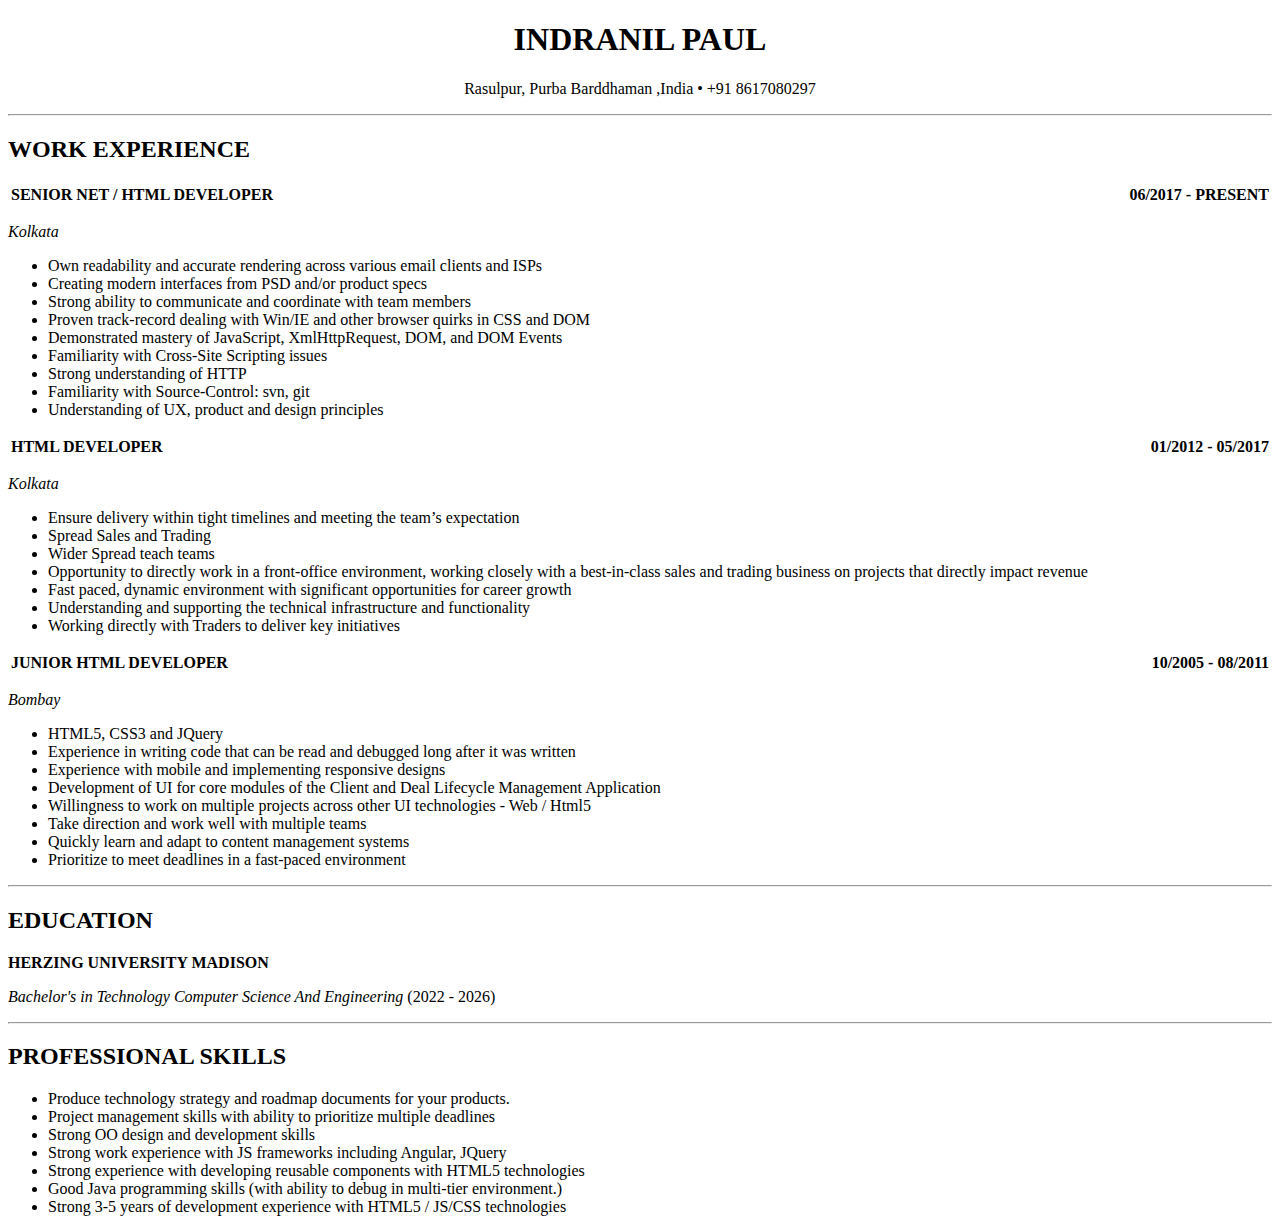
<file: day-1/index.html>
<!DOCTYPE html>
<html>
<head>
    <title>Indranil Paul</title>
    <!-- created by Indranil Paul  -->
</head>
<body>

    <center>
        <h1>INDRANIL PAUL</h1>
        <p>Rasulpur, Purba Barddhaman ,India •  +91 8617080297</p>
    </center>

    <hr>

    <h2>WORK EXPERIENCE</h2>

    <table width="100%">
        <tr>
            <td><b>SENIOR NET / HTML DEVELOPER</b></td>
            <td align="right"><b>06/2017 - PRESENT</b></td>
        </tr>
    </table>
    <p><i>Kolkata</i></p>
    <ul>
        <li>Own readability and accurate rendering across various email clients and ISPs</li>
        <li>Creating modern interfaces from PSD and/or product specs</li>
        <li>Strong ability to communicate and coordinate with team members</li>
        <li>Proven track-record dealing with Win/IE and other browser quirks in CSS and DOM</li>
        <li>Demonstrated mastery of JavaScript, XmlHttpRequest, DOM, and DOM Events</li>
        <li>Familiarity with Cross-Site Scripting issues</li>
        <li>Strong understanding of HTTP</li>
        <li>Familiarity with Source-Control: svn, git</li>
        <li>Understanding of UX, product and design principles</li>
    </ul>

    <table width="100%">
        <tr>
            <td><b>HTML DEVELOPER</b></td>
            <td align="right"><b>01/2012 - 05/2017</b></td>
        </tr>
    </table>
    <p><i>Kolkata</i></p>
    <ul>
        <li>Ensure delivery within tight timelines and meeting the team’s expectation</li>
        <li>Spread Sales and Trading</li>
        <li>Wider Spread teach teams</li>
        <li>Opportunity to directly work in a front-office environment, working closely with a best-in-class sales and trading business on projects that directly impact revenue</li>
        <li>Fast paced, dynamic environment with significant opportunities for career growth</li>
        <li>Understanding and supporting the technical infrastructure and functionality</li>
        <li>Working directly with Traders to deliver key initiatives</li>
    </ul>

    <table width="100%">
        <tr>
            <td><b>JUNIOR HTML DEVELOPER</b></td>
            <td align="right"><b>10/2005 - 08/2011</b></td>
        </tr>
    </table>
    <p><i>Bombay</i></p>
    <ul>
        <li>HTML5, CSS3 and JQuery</li>
        <li>Experience in writing code that can be read and debugged long after it was written</li>
        <li>Experience with mobile and implementing responsive designs</li>
        <li>Development of UI for core modules of the Client and Deal Lifecycle Management Application</li>
        <li>Willingness to work on multiple projects across other UI technologies - Web / Html5</li>
        <li>Take direction and work well with multiple teams</li>
        <li>Quickly learn and adapt to content management systems</li>
        <li>Prioritize to meet deadlines in a fast-paced environment</li>
    </ul>

    <hr>

    <h2>EDUCATION</h2>

    <p><b>HERZING UNIVERSITY MADISON</b></p>
    <p><i>Bachelor's in Technology Computer Science And Engineering</i> (2022 - 2026)</p>

    <hr>

    <h2>PROFESSIONAL SKILLS</h2>
    <ul>
        <li>Produce technology strategy and roadmap documents for your products.</li>
        <li>Project management skills with ability to prioritize multiple deadlines</li>
        <li>Strong OO design and development skills</li>
        <li>Strong work experience with JS frameworks including Angular, JQuery</li>
        <li>Strong experience with developing reusable components with HTML5 technologies</li>
        <li>Good Java programming skills (with ability to debug in multi-tier environment.)</li>
        <li>Strong 3-5 years of development experience with HTML5 / JS/CSS technologies</li>
    </ul>

</body>
</html>
</file>
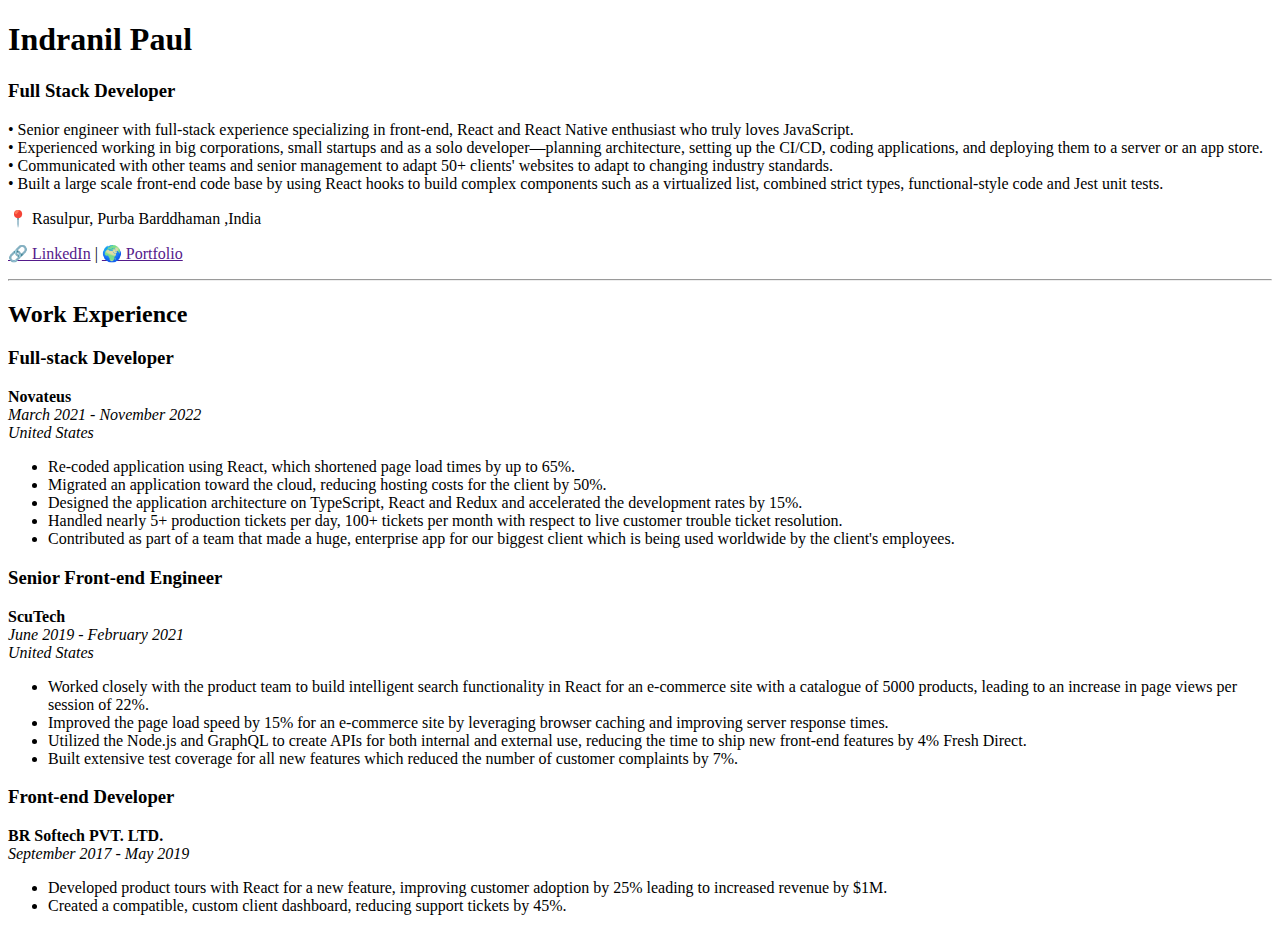
<file: day-2/index.html>
<!DOCTYPE html>
<html lang="en">
<head>
    <meta charset="UTF-8">
    <meta name="viewport" content="width=device-width, initial-scale=1.0">
    <title>Resume - Indranil Paul</title>
</head>
<body>

    <h1>Indranil Paul</h1>
    <h3>Full Stack Developer</h3>

    <p>
        • Senior engineer with full-stack experience specializing in front-end, React and React Native enthusiast who truly loves JavaScript.<br>
        • Experienced working in big corporations, small startups and as a solo developer—planning architecture, setting up the CI/CD, coding applications, and deploying them to a server or an app store.<br>
        • Communicated with other teams and senior management to adapt 50+ clients' websites to adapt to changing industry standards.<br>
        • Built a large scale front-end code base by using React hooks to build complex components such as a virtualized list, combined strict types, functional-style code and Jest unit tests.
    </p>

    <p>📍 Rasulpur, Purba Barddhaman ,India</p>
    <p><a href="">🔗 LinkedIn</a> | <a href="">🌍 Portfolio</a></p>

    <hr>

    <h2>Work Experience</h2>

    <h3>Full-stack Developer</h3>
    <strong>Novateus</strong><br>
    <i>March 2021 - November 2022</i><br>
    <i>United States</i>

    <ul>
        <li>Re-coded application using React, which shortened page load times by up to 65%.</li>
        <li>Migrated an application toward the cloud, reducing hosting costs for the client by 50%.</li>
        <li>Designed the application architecture on TypeScript, React and Redux and accelerated the development rates by 15%.</li>
        <li>Handled nearly 5+ production tickets per day, 100+ tickets per month with respect to live customer trouble ticket resolution.</li>
        <li>Contributed as part of a team that made a huge, enterprise app for our biggest client which is being used worldwide by the client's employees.</li>
    </ul>

    <h3>Senior Front-end Engineer</h3>
    <strong>ScuTech</strong><br>
    <i>June 2019 - February 2021</i><br>
    <i>United States</i>

    <ul>
        <li>Worked closely with the product team to build intelligent search functionality in React for an e-commerce site with a catalogue of 5000 products, leading to an increase in page views per session of 22%.</li>
        <li>Improved the page load speed by 15% for an e-commerce site by leveraging browser caching and improving server response times.</li>
        <li>Utilized the Node.js and GraphQL to create APIs for both internal and external use, reducing the time to ship new front-end features by 4% Fresh Direct.</li>
        <li>Built extensive test coverage for all new features which reduced the number of customer complaints by 7%.</li>
    </ul>

    <h3>Front-end Developer</h3>
    <strong>BR Softech PVT. LTD.</strong><br>
    <i>September 2017 - May 2019</i>

    <ul>
        <li>Developed product tours with React for a new feature, improving customer adoption by 25% leading to increased revenue by $1M.</li>
        <li>Created a compatible, custom client dashboard, reducing support tickets by 45%.</li>
    </ul>

</body>
</html>
</file>
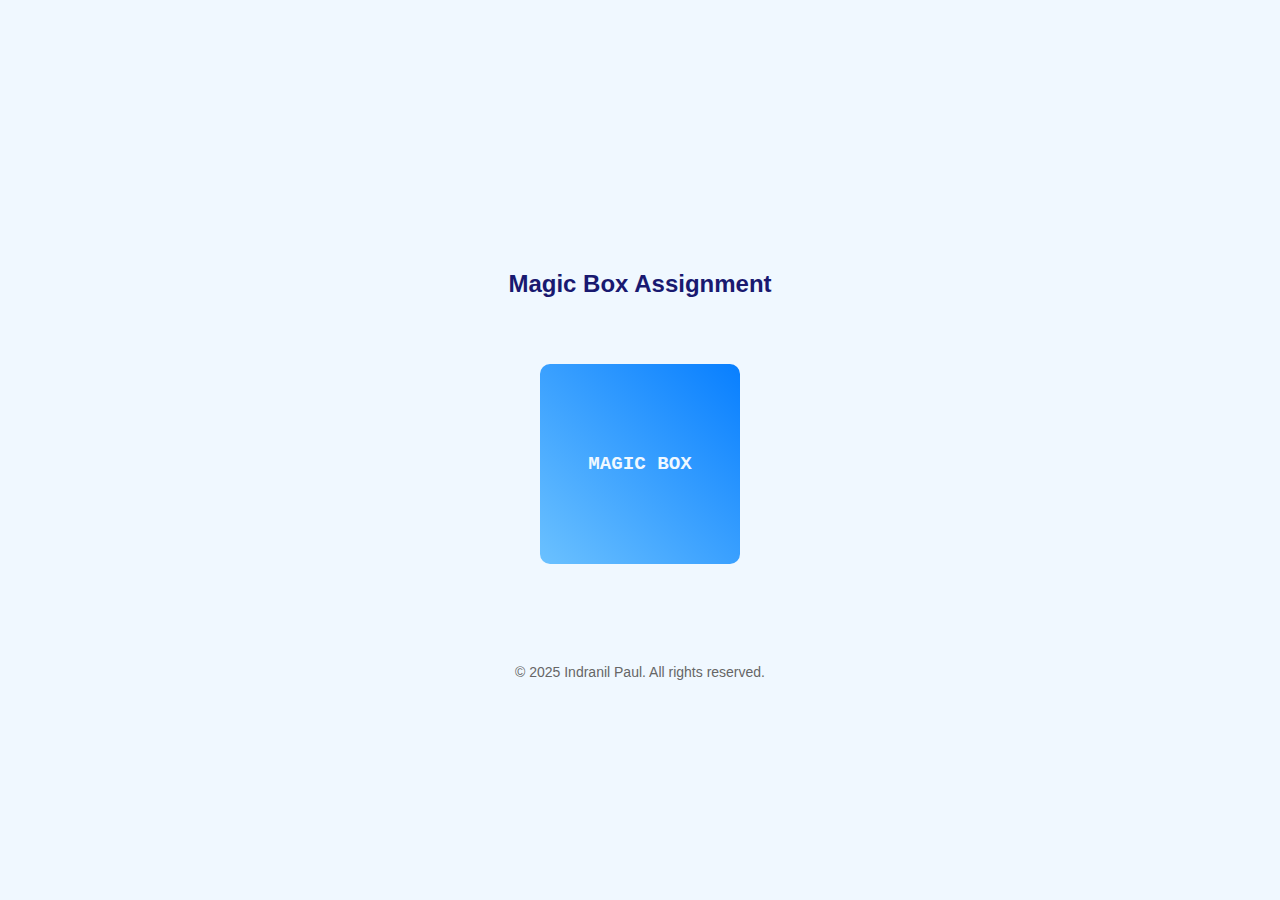
<file: day-4/index.html>
<!DOCTYPE html>
<html lang="en">
<head>
    <meta charset="UTF-8">
    <meta name="viewport" content="width=device-width, initial-scale=1.0">
    <title>Magic Box Assignment</title>
    <!-- Indranil Paul -->
    <link rel="stylesheet" href="style.css">
</head>
<body>
    <h1>Magic Box Assignment</h1>
    <div class="magic-box">
        <span>
            MAGIC BOX
        </span>
    </div>
    <footer>&copy; 2025 Indranil Paul. All rights reserved.</footer>
</body>
</html>
</file>
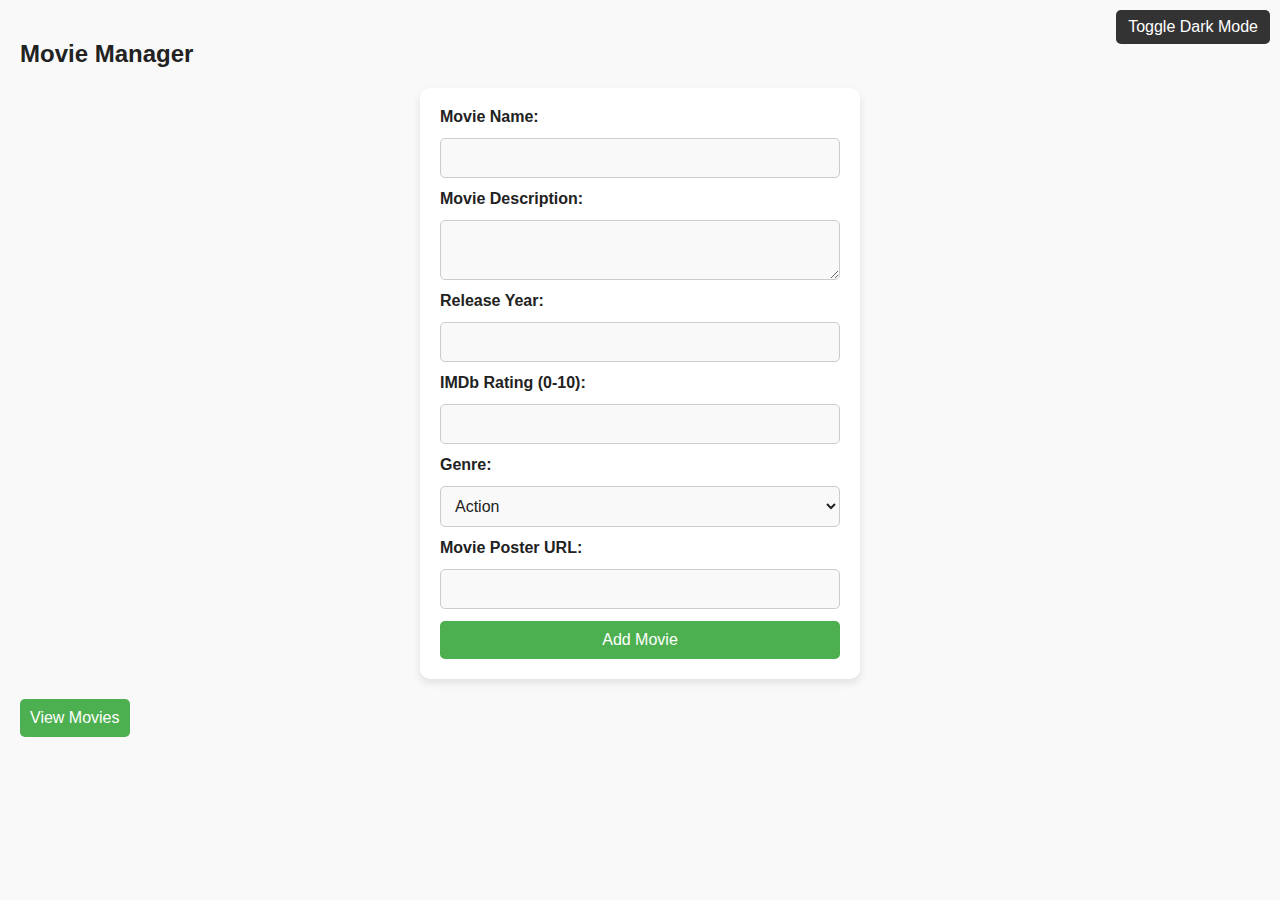
<file: day-12/Movie-Management-System/index.html>
<!DOCTYPE html>
<html lang="en">
<head>
    <meta charset="UTF-8">
    <meta name="viewport" content="width=device-width, initial-scale=1.0">
    <title>Movie Management System</title>
    <link rel="stylesheet" href="styles.css">
</head>
<body>

    <h2>Movie Manager</h2>
    <form id="movieForm">
        <label>Movie Name:</label>
        <input type="text" id="name" required>

        <label>Movie Description:</label>
        <textarea id="description" required></textarea>

        <label>Release Year:</label>
        <input type="number" id="year" min="1900" max="2099" required>

        <label>IMDb Rating (0-10):</label>
        <input type="number" id="rating" step="0.1" min="0" max="10" required>

        <label>Genre:</label>
        <select id="genre">
            <option>Action</option>
            <option>Comedy</option>
            <option>Drama</option>
            <option>Sci-Fi</option>
            <option>Horror</option>
        </select>

        <label>Movie Poster URL:</label>
        <input type="url" id="poster" required>

        <button type="submit">Add Movie</button>
    </form>

    <button onclick="window.location.href='movie.html'">View Movies</button>

    <script src="script.js"></script>
</body>
</html>
</file>
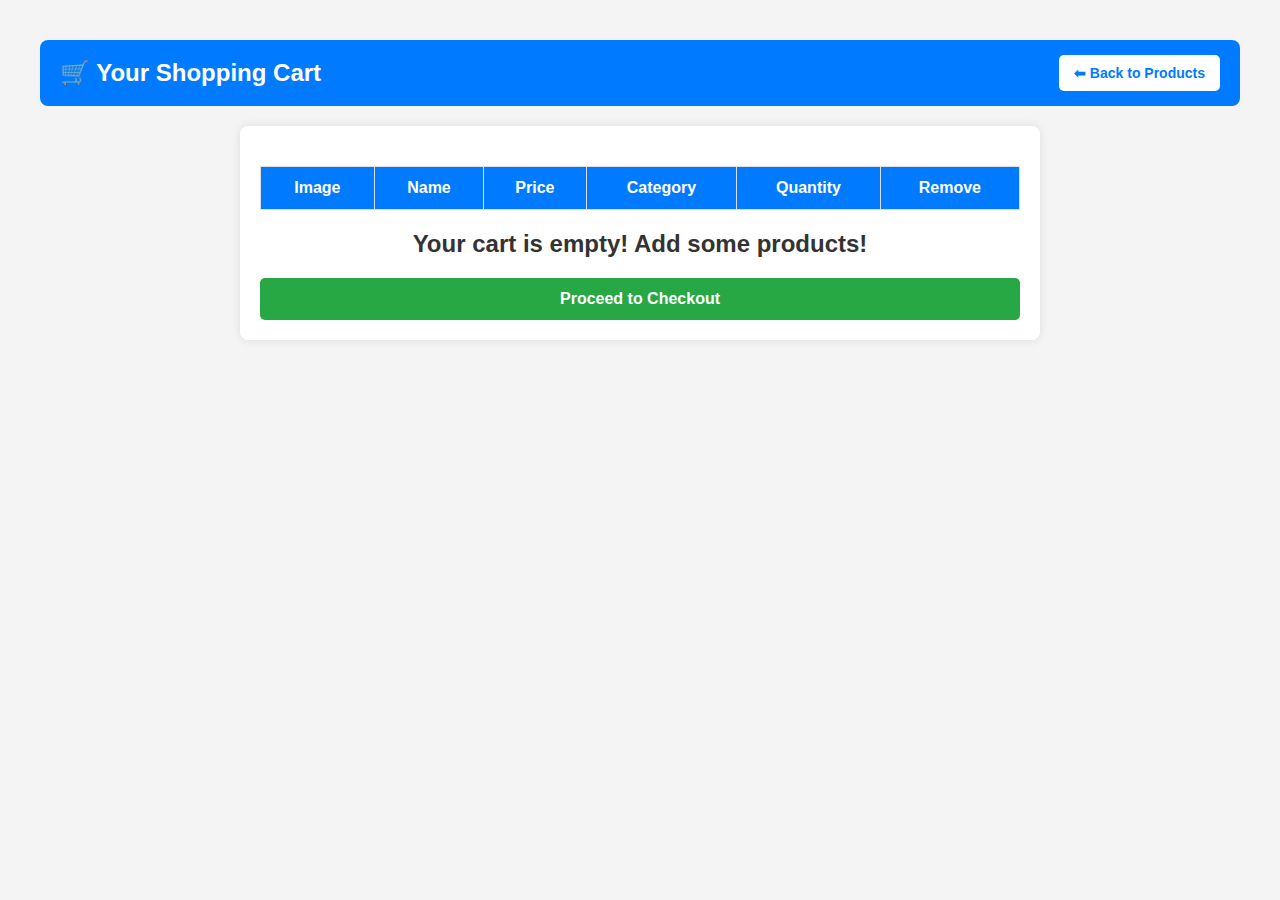
<file: day-13/cart.html>
<!DOCTYPE html>
<html lang="en">
<head>
    <meta charset="UTF-8">
    <meta name="viewport" content="width=device-width, initial-scale=1.0">
    <title>Shopping Cart</title>
    <link rel="stylesheet" href="style.css">
</head>
<body>

    <header>
        <h1>🛒 Your Shopping Cart</h1>
        <button class="back-btn" onclick="goToProducts()">⬅ Back to Products</button>
    </header>

    <div class="cart-container">
        <table>
            <thead>
                <tr>
                    <th>Image</th>
                    <th>Name</th>
                    <th>Price</th>
                    <th>Category</th>
                    <th>Quantity</th>
                    <th>Remove</th>
                </tr>
            </thead>
            <tbody id="cartItems"></tbody>
        </table>

        <h2 id="cartTotal">Total: ₹0</h2>

        <button id="checkoutBtn" onclick="checkout()">Proceed to Checkout</button>
    </div>

    <script src="script.js"></script>
    <script>
        document.addEventListener("DOMContentLoaded", displayCart);
    </script>

</body>
</html>
</file>
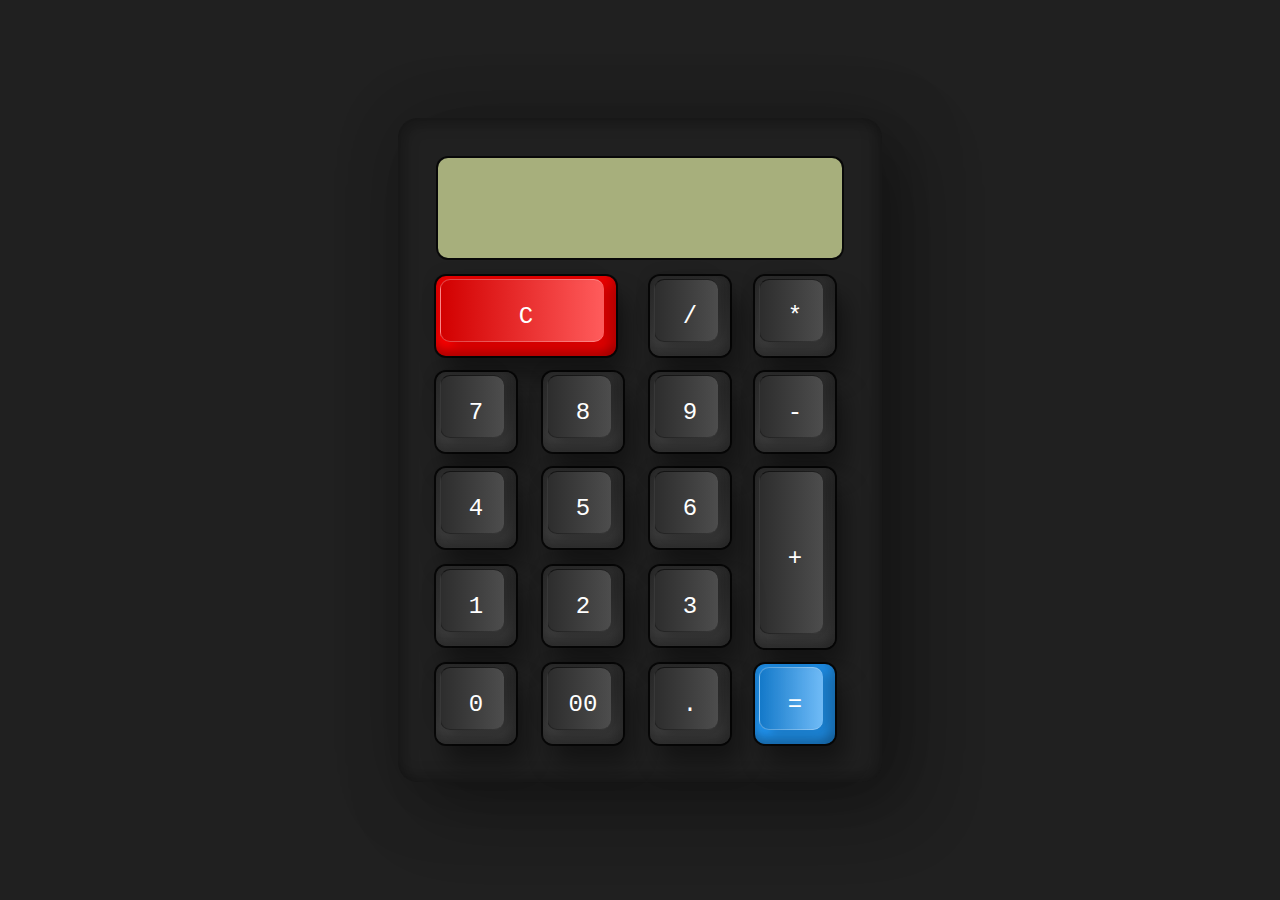
<file: day-7/calculator.html>
<!DOCTYPE html>
<html lang="en">

<head>
    <meta charset="UTF-8">
    <meta name="viewport" content="width=device-width, initial-scale=1.0">
    <title>Calculator</title>
    <link rel="stylesheet" href="style2.css">
</head>

<body>
    <div class="container">
        <form action="" name="calc" class="calculator">
            <input type="text" class="value" readonly name="txt" />
            <span class="num clear" onclick="calc.txt.value=''"><i>C</i></span>
            <span class="num" onclick="calc.txt.value+='/'"><i>/</i></span>
            <span class="num" onclick="calc.txt.value+='*'"><i>*</i></span>
            <span class="num" onclick="calc.txt.value+='7'"><i>7</i></span>
            <span class="num" onclick="calc.txt.value+='8'"><i>8</i></span>
            <span class="num" onclick="calc.txt.value+='9'"><i>9</i></span>
            <span class="num" onclick="calc.txt.value+='-'"><i>-</i></span>
            <span class="num" onclick="calc.txt.value+='4'"><i>4</i></span>
            <span class="num" onclick="calc.txt.value+='5'"><i>5</i></span>
            <span class="num" onclick="calc.txt.value+='6'"><i>6</i></span>
            <span class="num plus" onclick="calc.txt.value+='+'"><i>+</i></span>
            <span class="num" onclick="calc.txt.value+='1'"><i>1</i></span>
            <span class="num" onclick="calc.txt.value+='2'"><i>2</i></span>
            <span class="num" onclick="calc.txt.value+='3'"><i>3</i></span>
            <span class="num" onclick="calc.txt.value+='0'"><i>0</i></span>
            <span class="num" onclick="calc.txt.value+='00'"><i>00</i></span>
            <span class="num" onclick="calc.txt.value+='.'"><i>.</i></span>

            <span class="num equal" onclick="document.calc.txt.value=eval(calc.txt.value)"><i>=</i></span>
        </form>
    </div>
</body>

</html>
</file>
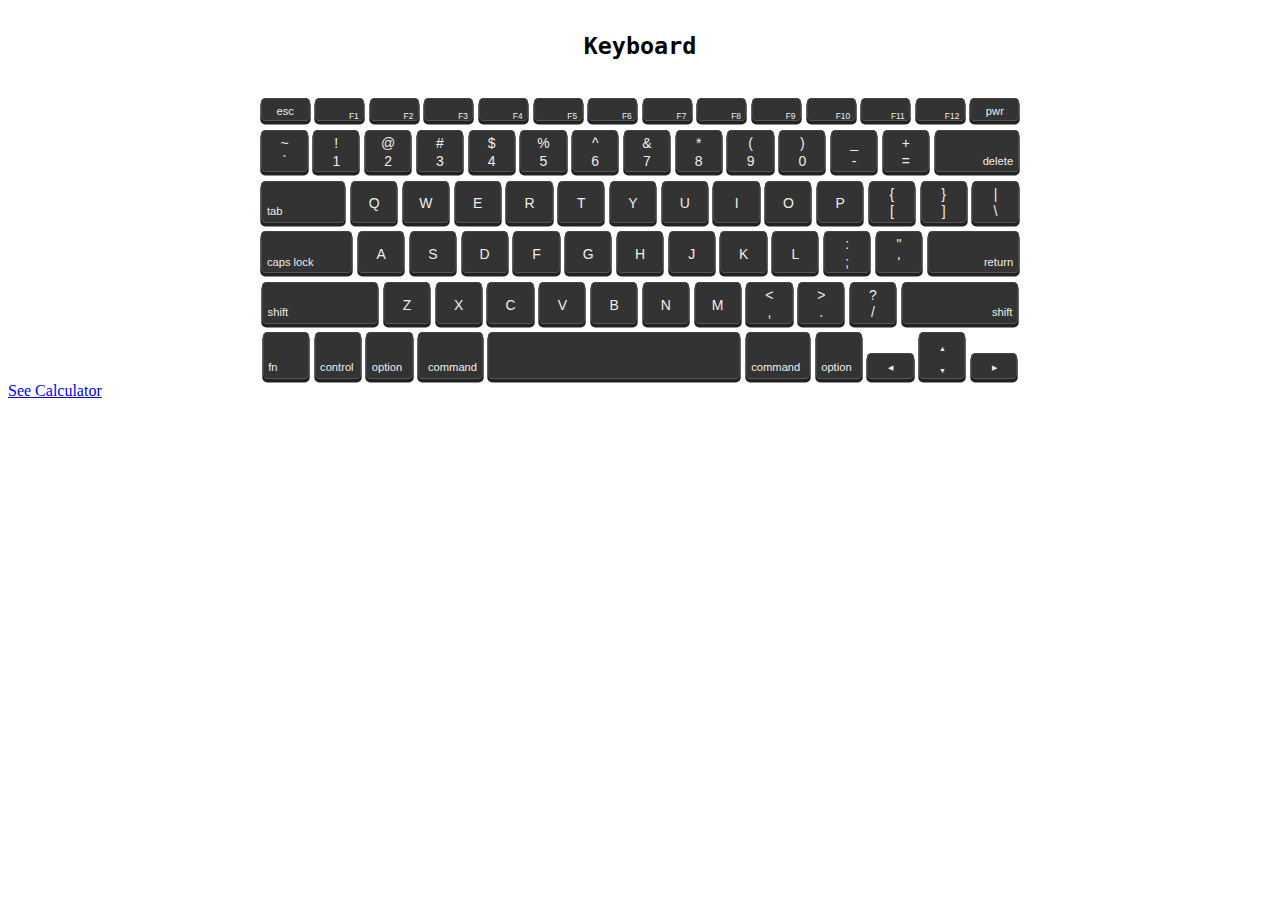
<file: day-7/keyboard.html>
<!DOCTYPE html>
<html lang="en">

<head>
    <meta charset="UTF-8">
    <meta name="viewport" content="width=device-width, initial-scale=1.0">
    <title>Keyboard</title>
    <link rel="stylesheet" href="style.css">
</head>

<body>
    <h1>Keyboard</h1>
    <div class="keyboard">
        <div class="keyboard__row keyboard__row--h1">
            <div data-key="27" class="key--word">
                <span>esc</span>
            </div>
            <div data-key="112" class="key--fn">
                <span>F1</span>
            </div>
            <div data-key="113" class="key--fn">
                <span>F2</span>
            </div>
            <div data-key="114" class="key--fn">
                <span>F3</span>
            </div>
            <div data-key="115" class="key--fn">
                <span>F4</span>
            </div>
            <div data-key="116" class="key--fn">
                <span>F5</span>
            </div>
            <div data-key="117" class="key--fn">
                <span>F6</span>
            </div>
            <div data-key="118" class="key--fn">
                <span>F7</span>
            </div>
            <div data-key="119" class="key--fn">
                <span>F8</span>
            </div>
            <div data-key="120" class="key--fn">
                <span>F9</span>
            </div>
            <div data-key="121" class="key--fn">
                <span>F10</span>
            </div>
            <div data-key="122" class="key--fn">
                <span>F11</span>
            </div>
            <div data-key="123" class="key--fn">
                <span>F12</span>
            </div>
            <div data-key="n/a" class="key--word">
                <span>pwr</span>
            </div>
        </div>
        <div class="keyboard__row">
            <div class="key--double" data-key="192">
                <div>~</div>
                <div>`</div>
            </div>
            <div class="key--double" data-key="49">
                <div>!</div>
                <div>1</div>
            </div>
            <div class="key--double" data-key="50">
                <div>@</div>
                <div>2</div>
            </div>
            <div class="key--double" data-key="51">
                <div>#</div>
                <div>3</div>
            </div>
            <div class="key--double" data-key="52">
                <div>$</div>
                <div>4</div>
            </div>
            <div class="key--double" data-key="53">
                <div>%</div>
                <div>5</div>
            </div>
            <div class="key--double" data-key="54">
                <div>^</div>
                <div>6</div>
            </div>
            <div class="key--double" data-key="55">
                <div>&</div>
                <div>7</div>
            </div>
            <div class="key--double" data-key="56">
                <div>*</div>
                <div>8</div>
            </div>
            <div class="key--double" data-key="57">
                <div>(</div>
                <div>9</div>
            </div>
            <div class="key--double" data-key="48">
                <div>)</div>
                <div>0</div>
            </div>
            <div class="key--double" data-key="189">
                <div>_</div>
                <div>-</div>
            </div>
            <div class="key--double" data-key="187">
                <div>+</div>
                <div>=</div>
            </div>
            <div class="key--bottom-right key--word key--w4" data-key="8">
                <span>delete</span>
            </div>
        </div>
        <div class="keyboard__row">
            <div class="key--bottom-left key--word key--w4" data-key="9">
                <span>tab</span>
            </div>
            <div class="key--letter" data-char="Q">Q</div>
            <div class="key--letter" data-char="W">W</div>
            <div class="key--letter" data-char="E">E</div>
            <div class="key--letter" data-char="R">R</div>
            <div class="key--letter" data-char="T">T</div>
            <div class="key--letter" data-char="Y">Y</div>
            <div class="key--letter" data-char="U">U</div>
            <div class="key--letter" data-char="I">I</div>
            <div class="key--letter" data-char="O">O</div>
            <div class="key--letter" data-char="P">P</div>
            <div class="key--double" data-key="219" data-char="{[">
                <div>{</div>
                <div>[</div>
            </div>
            <div class="key--double" data-key="221" data-char="}]">
                <div>}</div>
                <div>]</div>
            </div>
            <div class="key--double" data-key="220" data-char="|\">
                <div>|</div>
                <div>\</div>
            </div>
        </div>
        <div class="keyboard__row">
            <div class="key--bottom-left key--word key--w5" data-key="20">
                <span>caps lock</span>
            </div>
            <div class="key--letter" data-char="A">A</div>
            <div class="key--letter" data-char="S">S</div>
            <div class="key--letter" data-char="D">D</div>
            <div class="key--letter" data-char="F">F</div>
            <div class="key--letter" data-char="G">G</div>
            <div class="key--letter" data-char="H">H</div>
            <div class="key--letter" data-char="J">J</div>
            <div class="key--letter" data-char="K">K</div>
            <div class="key--letter" data-char="L">L</div>
            <div class="key--double" data-key="186">
                <div>:</div>
                <div>;</div>
            </div>
            <div class="key--double" data-key="222">
                <div>"</div>
                <div>'</div>
            </div>
            <div class="key--bottom-right key--word key--w5" data-key="13">
                <span>return</span>
            </div>
        </div>
        <div class="keyboard__row">
            <div class="key--bottom-left key--word key--w6" data-key="16">
                <span>shift</span>
            </div>
            <div class="key--letter" data-char="Z">Z</div>
            <div class="key--letter" data-char="X">X</div>
            <div class="key--letter" data-char="C">C</div>
            <div class="key--letter" data-char="V">V</div>
            <div class="key--letter" data-char="B">B</div>
            <div class="key--letter" data-char="N">N</div>
            <div class="key--letter" data-char="M">M</div>
            <div class="key--double" data-key="188">
                <div>&lt;</div>
                <div>,</div>
            </div>
            <div class="key--double" data-key="190">
                <div>&gt;</div>
                <div>.</div>
            </div>
            <div class="key--double" data-key="191">
                <div>?</div>
                <div>/</div>
            </div>
            <div class="key--bottom-right key--word key--w6" data-key="16-R">
                <span>shift</span>
            </div>
        </div>
        <div class="keyboard__row keyboard__row--h3">
            <div class="key--bottom-left key--word">
                <span>fn</span>
            </div>
            <div class="key--bottom-left key--word key--w1" data-key="17">
                <span>control</span>
            </div>
            <div class="key--bottom-left key--word key--w1" data-key="18">
                <span>option</span>
            </div>
            <div class="key--bottom-right key--word key--w3" data-key="91">
                <span>command</span>
            </div>
            <div class="key--double key--right key--space" data-key="32" data-char=" ">
                &nbsp;
            </div>
            <div class="key--bottom-left key--word key--w3" data-key="93-R">
                <span>command</span>
            </div>
            <div class="key--bottom-left key--word key--w1" data-key="18-R">
                <span>option</span>
            </div>
            <div data-key="37" class="key--arrow">
                <span>&#9664;</span>
            </div>
            <div class="key--double key--arrow--tall" data-key="38">
                <div>&#9650;</div>
                <div>&#9660;</div>
            </div>
            <div data-key="39" class="key--arrow">
                <span>&#9654;</span>
            </div>
        </div>
    </div>

    <div class="">
        <a href="calculator.html"> See Calculator</a>
    </div>
</body>

</html>
</file>
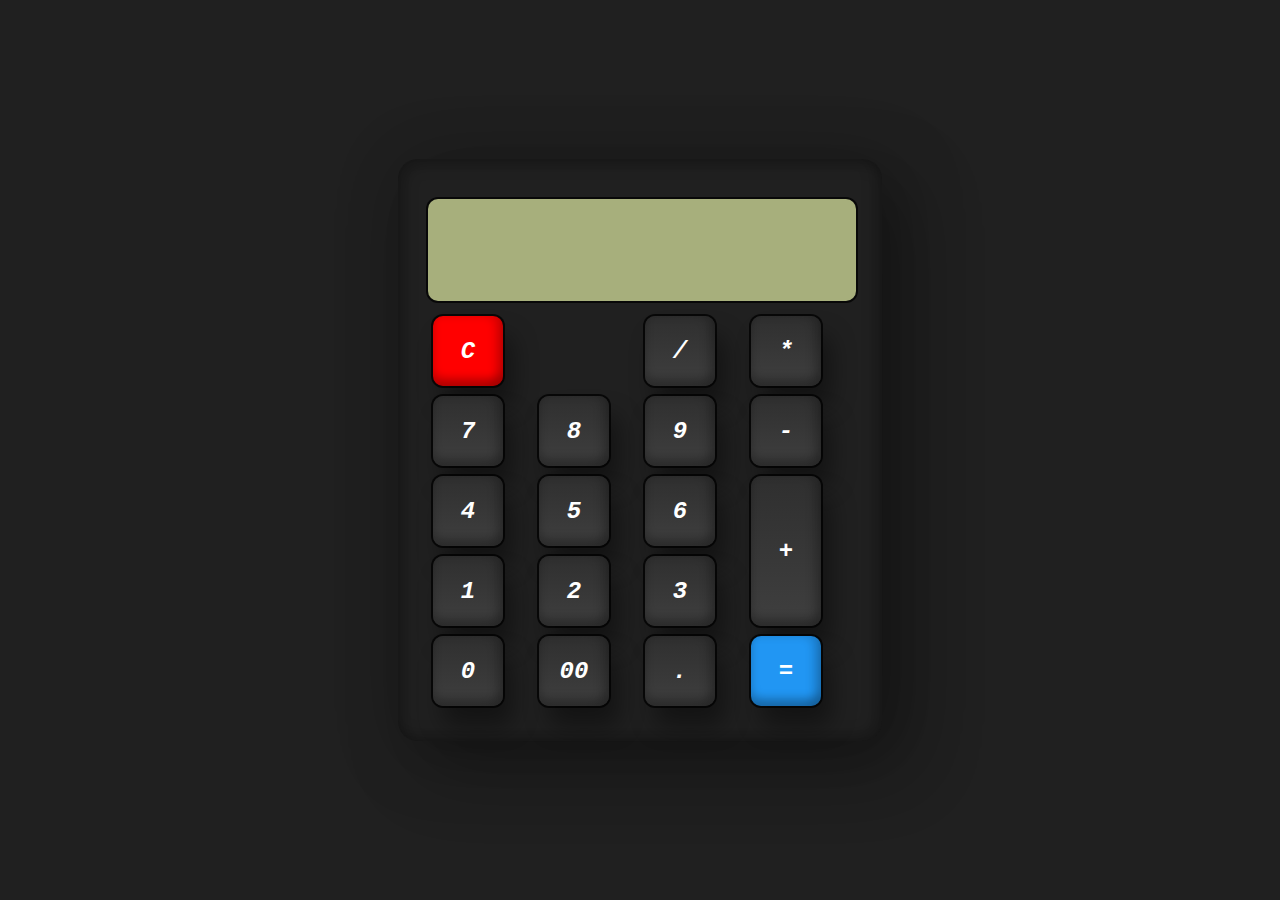
<file: day-8/calculator.html>
<!DOCTYPE html>
<html lang="en">

<head>
    <meta charset="UTF-8">
    <meta name="viewport" content="width=device-width, initial-scale=1.0">
    <title>Calculator</title>
    <script defer src="script.js"></script>
</head>

<body>
    <div id="container">
        <form action="" name="calc" id="calculator">
            <input type="text" id="value" readonly name="txt" />
            <span id="clear" onclick="calc.txt.value=''"><i>C</i></span>
            <span id="divide" onclick="calc.txt.value+='/'"><i>/</i></span>
            <span id="multiply" onclick="calc.txt.value+='*'"><i>*</i></span>
            <span id="seven" onclick="calc.txt.value+='7'"><i>7</i></span>
            <span id="eight" onclick="calc.txt.value+='8'"><i>8</i></span>
            <span id="nine" onclick="calc.txt.value+='9'"><i>9</i></span>
            <span id="minus" onclick="calc.txt.value+='-'"><i>-</i></span>
            <span id="four" onclick="calc.txt.value+='4'"><i>4</i></span>
            <span id="five" onclick="calc.txt.value+='5'"><i>5</i></span>
            <span id="six" onclick="calc.txt.value+='6'"><i>6</i></span>
            <span id="plus" onclick="calc.txt.value+='+'"><i>+</i></span>
            <span id="one" onclick="calc.txt.value+='1'"><i>1</i></span>
            <span id="two" onclick="calc.txt.value+='2'"><i>2</i></span>
            <span id="three" onclick="calc.txt.value+='3'"><i>3</i></span>
            <span id="zero" onclick="calc.txt.value+='0'"><i>0</i></span>
            <span id="doubleZero" onclick="calc.txt.value+='00'"><i>00</i></span>
            <span id="dot" onclick="calc.txt.value+='.'"><i>.</i></span>
            <span id="equal" onclick="document.calc.txt.value=eval(calc.txt.value)"><i>=</i></span>
        </form>
    </div>
</body>

</html>
</file>
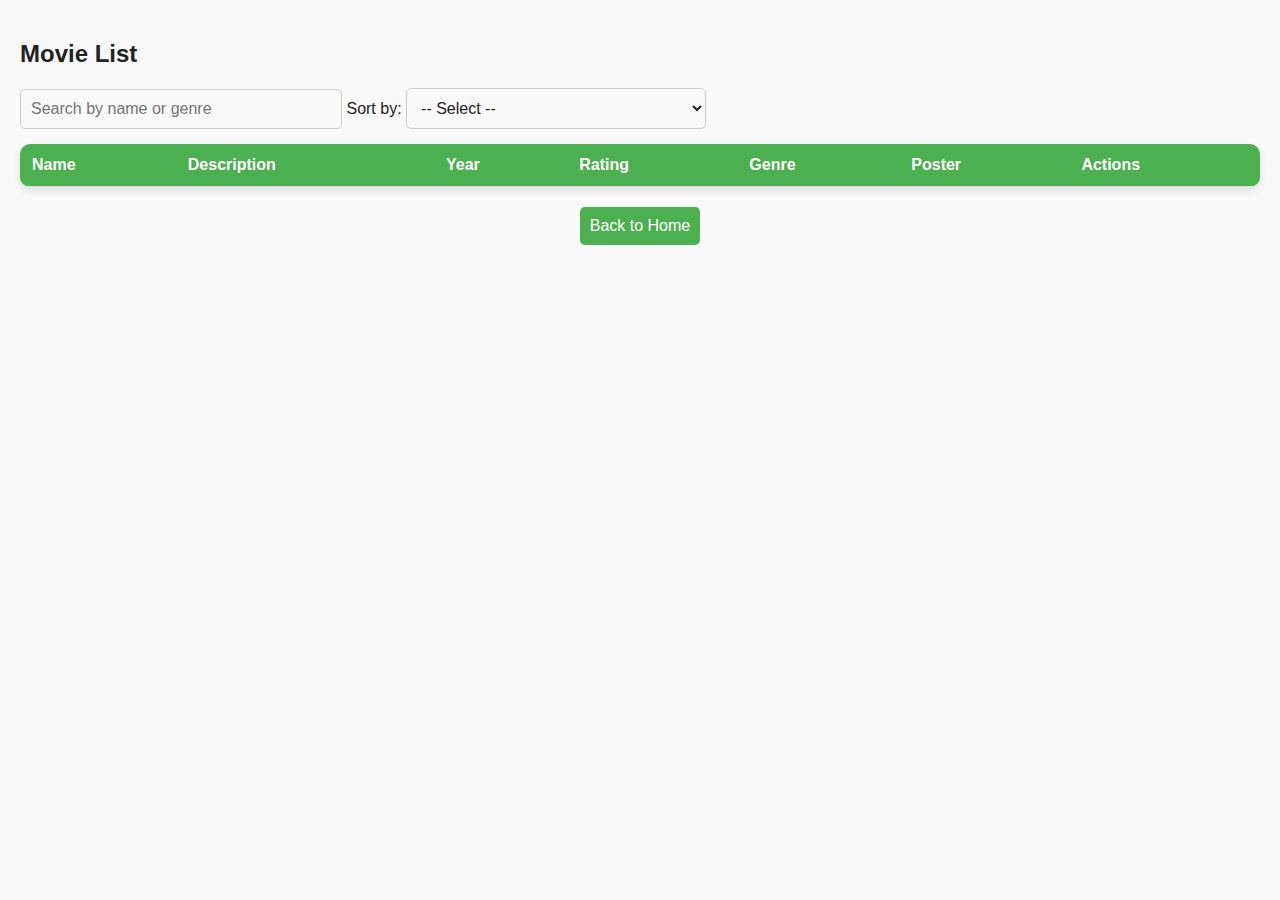
<file: day-12/Movie-Management-System/movie.html>
<!DOCTYPE html>
<html lang="en">
<head>
    <meta charset="UTF-8">
    <meta name="viewport" content="width=device-width, initial-scale=1.0">
    <title>Movie List</title>
    <link rel="stylesheet" href="styles.css">
</head>
<body>

    <h2>Movie List</h2>

    <input type="text" id="search" placeholder="Search by name or genre" onkeyup="searchMovies()">

    <label for="sort">Sort by:</label>
    <select id="sort" onchange="sortMovies()">
        <option value="">-- Select --</option>
        <option value="name">Name</option>
        <option value="year">Release Year</option>
        <option value="rating">IMDb Rating</option>
    </select>

    <table>
        <thead>
            <tr>
                <th>Name</th>
                <th>Description</th>
                <th>Year</th>
                <th>Rating</th>
                <th>Genre</th>
                <th>Poster</th>
                <th>Actions</th>
            </tr>
        </thead>
        <tbody id="movieList"></tbody>
    </table>

    <div class="nav-buttons">
        <button onclick="window.location.href='index.html'">Back to Home</button>
    </div>

    <script src="script.js"></script>
</body>
</html>
</file>
<file: day-4/style.css>
body {
    font-family: Arial, sans-serif;
    text-align: center;
    background-color: aliceblue;
    margin: 0;
    padding: 0;
    width: 100vw;
    height: 100vh;
    display: flex;
    flex-direction: column;
    justify-content: center;
    align-items: center;
}

h1 {
    margin-top: 50px;
    font-size: 24px;
    color:midnightblue;
    animation: morphText 3s infinite alternate ease-in-out;
}
@keyframes morphText {
    0% {
        font-size: 24px;
        color: #ff6b6b;
        transform: scale(1);
    }
    50% {
        font-size: 30px;
        color: #556270;
        transform: scale(1.1);
    }
    100% {
        font-size: 26px;
        color: #4caf50;
        transform: scale(1);
    }
}
span{
    color: aliceblue;
    font-family: 'Courier New', Courier, monospace;
    font-size: larger;
    font-weight: 700;

}
span:hover{
    color: rgb(2, 139, 194);
}
.magic-box {
    width: 200px;
    height: 200px;
    display: flex;
    justify-content: center;
    align-items: center;
    background: linear-gradient(45deg, #6bc1ff, #087fff);
    margin: 50px auto;
    transition: all 0.5s ease;
    border-radius: 10px;
}

.magic-box:hover {
    background: linear-gradient(45deg, #c1ff6b, #ff9523);
    box-shadow: 0px 10px 20px rgba(0, 0, 0, 0.3);
    transform: scale(1.1);
    cursor: pointer;
}

.magic-box:active {
    transform: rotateX(360deg);
    transition: transform 0.5s cubic-bezier(0.075, 0.82, 0.165, 1);
}


footer {
    margin-top: 50px;
    font-size: 14px;
    color: #666;
}

@media (max-width: 600px) {
    .magic-box {
        width: 150px;
        height: 150px;
    }
}
</file>
<file: day-12/Movie-Management-System/styles.css>
/* Global Styles */
:root {
    --primary-color: #4CAF50;
    --secondary-color: #333;
    --background-color: #f9f9f9;
    --text-color: #222;
    --card-bg: #fff;
    --button-hover: #45a049;
}

.dark-mode {
    --primary-color: #1DB954;
    --secondary-color: #fff;
    --background-color: #222;
    --text-color: #eee;
    --card-bg: #333;
    --button-hover: #14833b;
}

body {
    font-family: 'Poppins', sans-serif;
    margin: 0;
    padding: 20px;
    background-color: var(--background-color);
    color: var(--text-color);
    transition: background 0.3s, color 0.3s;
}

/* Form Styling */
form {
    background: var(--card-bg);
    padding: 20px;
    border-radius: 10px;
    box-shadow: 0 4px 8px rgba(0, 0, 0, 0.1);
    width: 100%;
    max-width: 400px;
    margin: 20px auto;
    display: flex;
    flex-direction: column;
    gap: 12px;
}

form label {
    font-weight: 600;
}

input, textarea, select {
    padding: 10px;
    border: 1px solid #ccc;
    border-radius: 5px;
    font-size: 1rem;
    background: var(--background-color);
    color: var(--text-color);
}

button {
    background: var(--primary-color);
    color: #fff;
    border: none;
    padding: 10px;
    font-size: 1rem;
    border-radius: 5px;
    cursor: pointer;
    transition: background 0.3s;
}

button:hover {
    background: var(--button-hover);
}

table {
    width: 100%;
    border-collapse: collapse;
    background: var(--card-bg);
    box-shadow: 0 4px 8px rgba(0, 0, 0, 0.1);
    border-radius: 10px;
    overflow: hidden;
}

th, td {
    padding: 12px;
    border-bottom: 1px solid #ddd;
    text-align: left;
}

th {
    background: var(--primary-color);
    color: white;
    font-weight: bold;
}

tr:hover {
    background: rgba(0, 0, 0, 0.05);
}

.nav-buttons {
    display: flex;
    justify-content: center;
    gap: 10px;
    margin-top: 20px;
}

#search {
    width: 100%;
    max-width: 400px;
    padding: 10px;
    border-radius: 5px;
    border: 1px solid #ccc;
    font-size: 1rem;
    margin-bottom: 15px;
}

#theme-toggle {
    position: fixed;
    top: 10px;
    right: 10px;
    background: var(--secondary-color);
    color: white;
    padding: 8px 12px;
    border-radius: 5px;
    cursor: pointer;
}
table {
    width: 100%;
    border-collapse: collapse;
    background: var(--card-bg);
    box-shadow: 0 4px 8px rgba(0, 0, 0, 0.1);
    border-radius: 10px;
    overflow: hidden;
}

th, td {
    padding: 12px;
    border-bottom: 1px solid #ddd;
    text-align: left;
}

th {
    background: var(--primary-color);
    color: white;
    font-weight: bold;
}

tr:hover {
    background: rgba(0, 0, 0, 0.05);
}

img {
    height: 150px;
    width: 100px;
    border-radius: 5px;
}

#search, #sort {
    width: 100%;
    max-width: 300px;
    padding: 10px;
    border-radius: 5px;
    border: 1px solid #ccc;
    font-size: 1rem;
    margin-bottom: 15px;
}

.nav-buttons {
    display: flex;
    justify-content: center;
    gap: 10px;
    margin-top: 20px;
}
</file>
<file: day-13/style.css>
body {
    font-family: Arial, sans-serif;
    margin: 20px;
    padding: 0;
    text-align: center;
}

button {
    padding: 10px;
    background: rgb(0, 176, 207);
    color: white;
    border: none;
    cursor: pointer;
}
button:active{
    scale:95%;
}

#productList {
    display: flex;
    flex-wrap: wrap;
    justify-content: center;
    margin-top: 20px;
}

.product {
    border: 1px solid #ddd;
    padding: 15px;
    margin: 10px;
    width: 200px;
    text-align: center;
}

.product img {
    width: 100%;
    height: auto;
}

table {
    width: 80%;
    margin: 20px auto;
    border-collapse: collapse;
}

th, td {
    padding: 10px;
    border: 1px solid #ddd;
}

#checkoutBtn {
    margin-top: 20px;
    padding: 10px;
    background: blue;
}
* {
    margin: 0;
    padding: 0;
    box-sizing: border-box;
    font-family: Arial, sans-serif;
}

body {
    background-color: #f4f4f4;
    color: #333;
    padding: 20px;
}

header {
    display: flex;
    justify-content: space-between;
    align-items: center;
    background: #007bff;
    color: white;
    padding: 15px 20px;
    border-radius: 8px;
}

h1 {
    font-size: 24px;
}

.back-btn {
    background: white;
    color: #007bff;
    border: none;
    padding: 10px 15px;
    cursor: pointer;
    border-radius: 5px;
    font-weight: bold;
}

.back-btn:hover {
    background: #e0e0e0;
}

.cart-container {
    max-width: 800px;
    margin: 20px auto;
    background: white;
    padding: 20px;
    border-radius: 8px;
    box-shadow: 0 0 10px rgba(0, 0, 0, 0.1);
}

table {
    width: 100%;
    border-collapse: collapse;
    margin-bottom: 20px;
}

th, td {
    padding: 12px;
    text-align: center;
    border-bottom: 1px solid #ddd;
}

th {
    background: #007bff;
    color: white;
}

td img {
    width: 50px;
    border-radius: 5px;
}

button {
    padding: 8px 12px;
    border: none;
    cursor: pointer;
    border-radius: 5px;
    font-size: 14px;
}

button:hover {
    opacity: 0.8;
}

#checkoutBtn {
    width: 100%;
    background: #28a745;
    color: white;
    font-size: 16px;
    padding: 12px;
    border-radius: 5px;
    font-weight: bold;
}

#checkoutBtn:hover {
    background: #218838;
}

.remove-btn {
    background: #dc3545;
    color: white;
}

.remove-btn:hover {
    background: #c82333;
}

.quantity-btn {
    background: #007bff;
    color: white;
    padding: 5px 10px;
    margin: 0 5px;
}

.quantity-btn:hover {
    background: #0056b3;
}

#sortPrice{
    padding: 6px;
    border-radius: 6px;
}
#categoryFilter{
    padding: 6px;
    border-radius: 6px;
}
#searchBar{
    padding: 6px;
    border-radius: 6px;
}
</file>
<file: day-7/style2.css>
* {
    margin: 0;
    padding: 0;
    box-sizing: border-box;
    font-family: "Courier New", Courier, monospace;
  }
  body {
    display: flex;
    height: 100vh;
    align-items: center;
    justify-content: center;
    background-color: #202020;
  }
  .container {
    position: relative;
    min-width: 300px;
    min-height: 400px;
    padding: 40px 30px 30px;
    border-radius: 20px;
    box-shadow: 25px 25px 75px rgba(0, 0, 0, 0.25),
      10px 10px 70px rgba(0, 0, 0, 0.25), inset -5px -5px 15px rgba(0, 0, 0, 0.25),
      inset 5px 5px 15px rgba(0, 0, 0, 0.25);
  }
  .container span {
    color: #fff;
    position: relative;
    display: grid;
    width: 80px;
    place-items: center;
    margin: 8px;
    height: 80px;
    background: linear-gradient(180deg, #2f2f2f, #3f3f3f);
    box-shadow: inset -8px 0 8px rgba(0, 0, 0, 0.15),
      inset 0 -8px 8px rgba(0, 0, 0, 0.25), 0 0 0 2px rgba(0, 0, 0, 0.75),
      10px 20px 25px rgba(0, 0, 0, 0.4);
    user-select: none;
    cursor: pointer;
    font-weight: 400;
    border-radius: 10px;
  }
  .calculator span:active {
    filter: brightness(1.5);
  }
  .calculator span::before {
    content: "";
    position: absolute;
    top: 3px;
    left: 4px;
    bottom: 14px;
    right: 12px;
    border-radius: 10px;
    background: linear-gradient(90deg, #2d2d2d, #4d4d4d);
    box-shadow: -5px -5px 15px rgba(0, 0, 0, 0.1),
      10px 5px 10px rgba(0, 0, 0, 0.15);
    border-left: 1px solid #0004;
    border-bottom: 1px solid #0004;
    border-top: 1px solid #0009;
  }
  .calculator span i {
    position: relative;
    font-style: normal;
    font-size: 1.5em;
    text-transform: uppercase;
  }
  .calculator {
    position: relative;
    display: grid;
  }
  .calculator .value {
    position: relative;
    grid-column: span 4;
    height: 100px;
    width: calc(100% - 20px);
    left: 10px;
    border: none;
    outline: none;
    background-color: #a7af7c;
    margin-bottom: 10px;
    border-radius: 10px;
    box-shadow: 0 0 0 2px rgba(0, 0, 0, 0.75);
    text-align: right;
    padding: 10px;
    font-size: 2em;
  }
  .calculator .clear {
    grid-column: span 2;
    width: 180px;
    background: #f00;
  }
  .calculator .clear::before {
    background: linear-gradient(90deg, #d20000, #ffffff5c);
    border-left: 1px solid #fff4;
    border-bottom: 1px solid #fff4;
    border-top: 1px solid #fff4;
  }
  .calculator .plus {
    grid-row: span 2;
    height: 180px;
  }
  .calculator .equal {
    background: #2196f3;
  }
  .calculator .equal::before {
    background: linear-gradient(90deg, #1479c9, #ffffff5c);
    border-left: 1px solid #fff4;
    border-bottom: 1px solid #fff4;
    border-top: 1px solid #fff4;
  }
</file>
<file: day-7/style.css>
h1 {
    text-align: center;
    font-size: 1.8em;
    font-family: monospace;
    padding: 0.7em;
  }
  
  .keyboard {
      text-align: center;
      font-size: 14px;
      font-family: sans-serif;
  }
  
  .keyboard__row {
      display: inline-block;
      height: 3em;
      margin: 0.2em;
  }
  
  .keyboard__row--h1 {
      height: 1.7em;
      line-height: 1.4em;
  }
  
  .keyboard__row--h3 {
      height: 3.3em;
  }
  
  .keyboard__row > * {
      position: relative;
      background: #333;
      text-align: center;
      color: #eee;
      float: left;
      border-radius: 0.3em;
      margin: 0.2em;
      padding: 0.2em;
      width: 3.3em;
      height: 100%;
      box-sizing: border-box;
      cursor: pointer;
      -webkit-user-select: none;
      border: 1px solid #444;
      box-shadow: 0 0.2em 0 0.05em #222;
      border-bottom-color: #555;
  }
  
  .keyboard__row--h1 > div {
      width: 3.5em;
  }
  
  .keyboard__row > div[data-pressed],
  .keyboard__row > div:active {
      background: #2a2a2a;
      color: #aaa;
      position: relative;
      top: 0.2em;
      box-shadow: 0 0 0 0.05em black;
  }
  
  .key--w3 {
      width: 4.6em;
  }
  
  .key--w4 {
      width: 6em;
  }
  
  .key--w5 {
      width: 6.5em;
  }
  
  .key--w6 {
      width: 8.3em;
  }
  
  .key--space {
      width: 18em;
  }
  
  .key--double > * {
      padding-top: 0.1em;
  }
  
  .key--letter {
      line-height: 2.8em;
  }
  
  .key--bottom-left > * {
      position: absolute;
      text-align: left;
      bottom: 0.4em;
      left: 0.4em;
  }
  
  .key--bottom-right > * {
      position: absolute;
      text-align: right;
      bottom: 0.4em;
      right: 0.4em;
  }
  
  .key--fn > * {
      font-size: 0.6em;
      line-height: 1em;
      padding-top: 1.2em;
      padding-right: 0.2em;
      text-align: right;
      float: right;
  }
  
  .key--word > * {
      font-size: 0.8em;
  }
  
  .key--arrow--tall > *,
  .key--arrow > * {
      font-size: 0.5em;
      line-height: 3em;
  }
  
  .key--arrow {
      height: 1.8em;
      margin-top: 1.7em;
      line-height: 0.5em;
  }
  
  .key--arrow--tall > * {
      padding-top: 0.2em;
  }
  
  .keyboard > .keyboard__row {
      text-align: center;
  }
</file>
